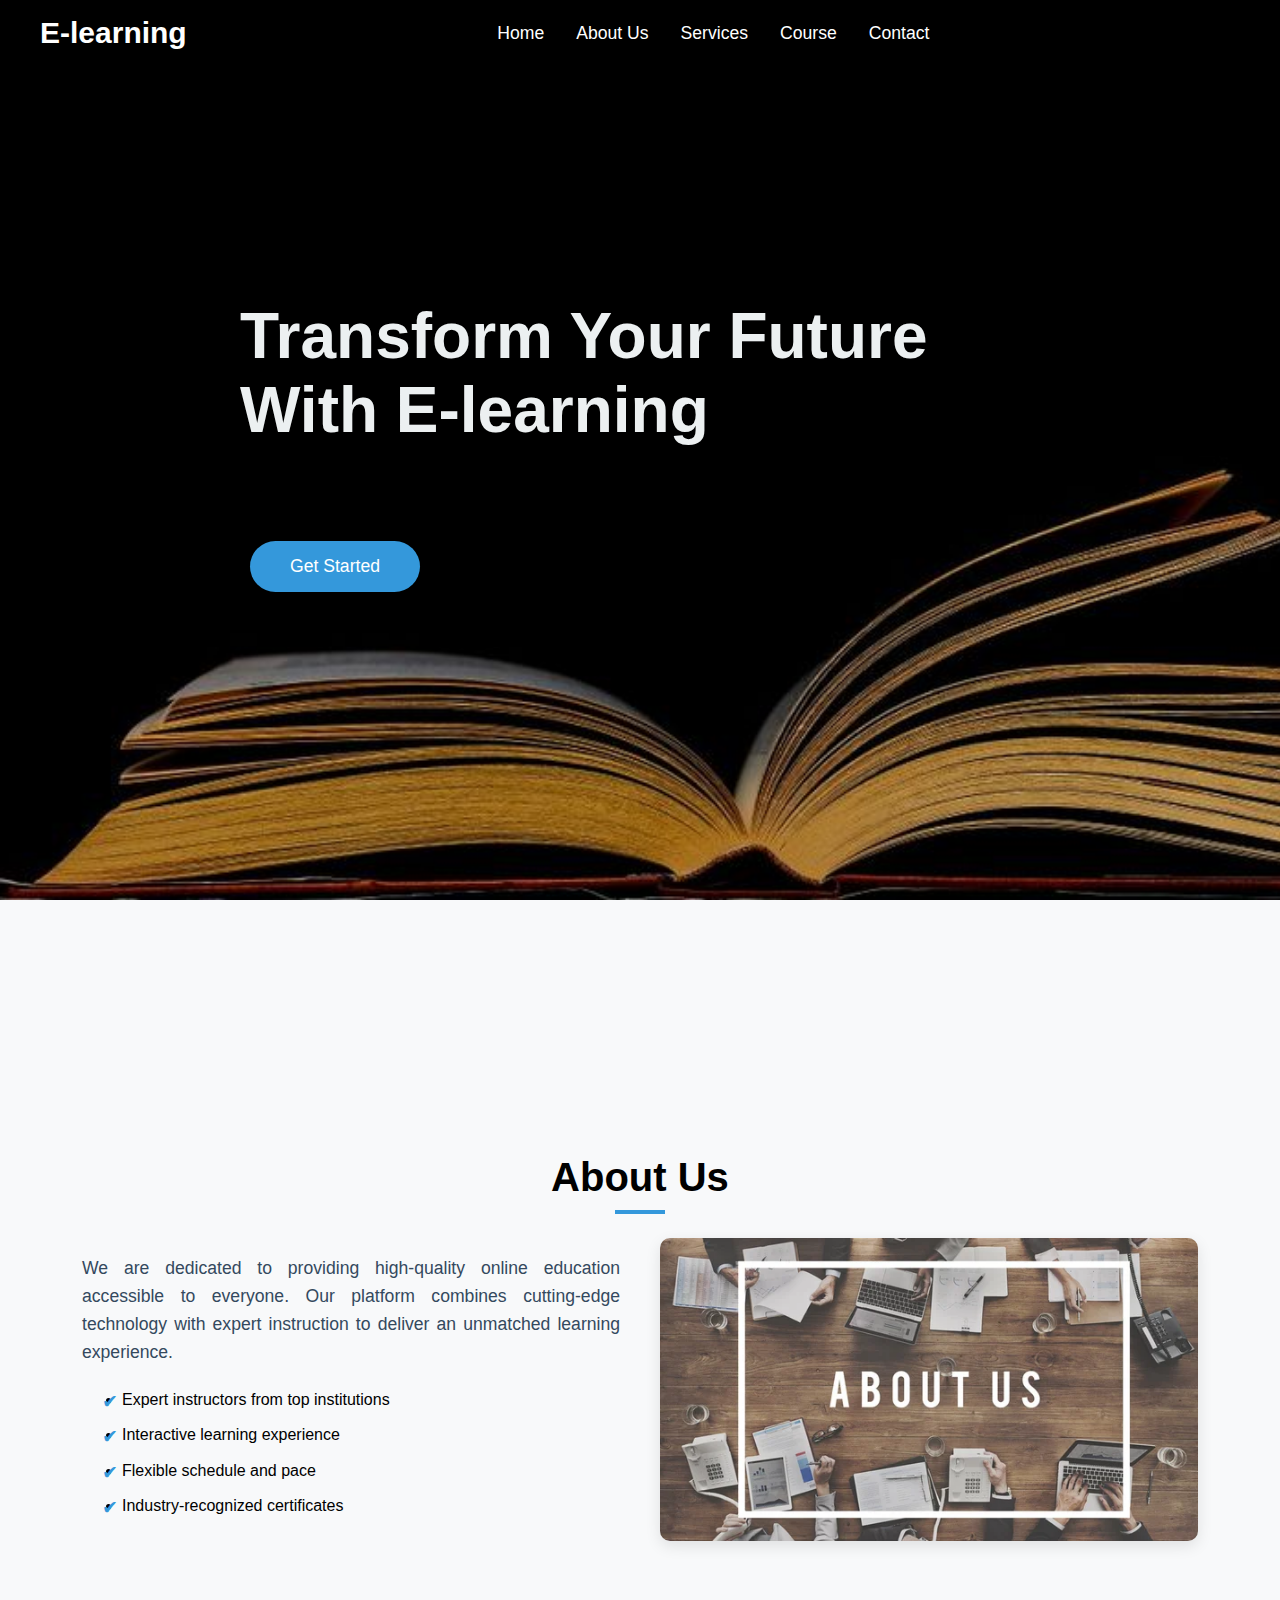
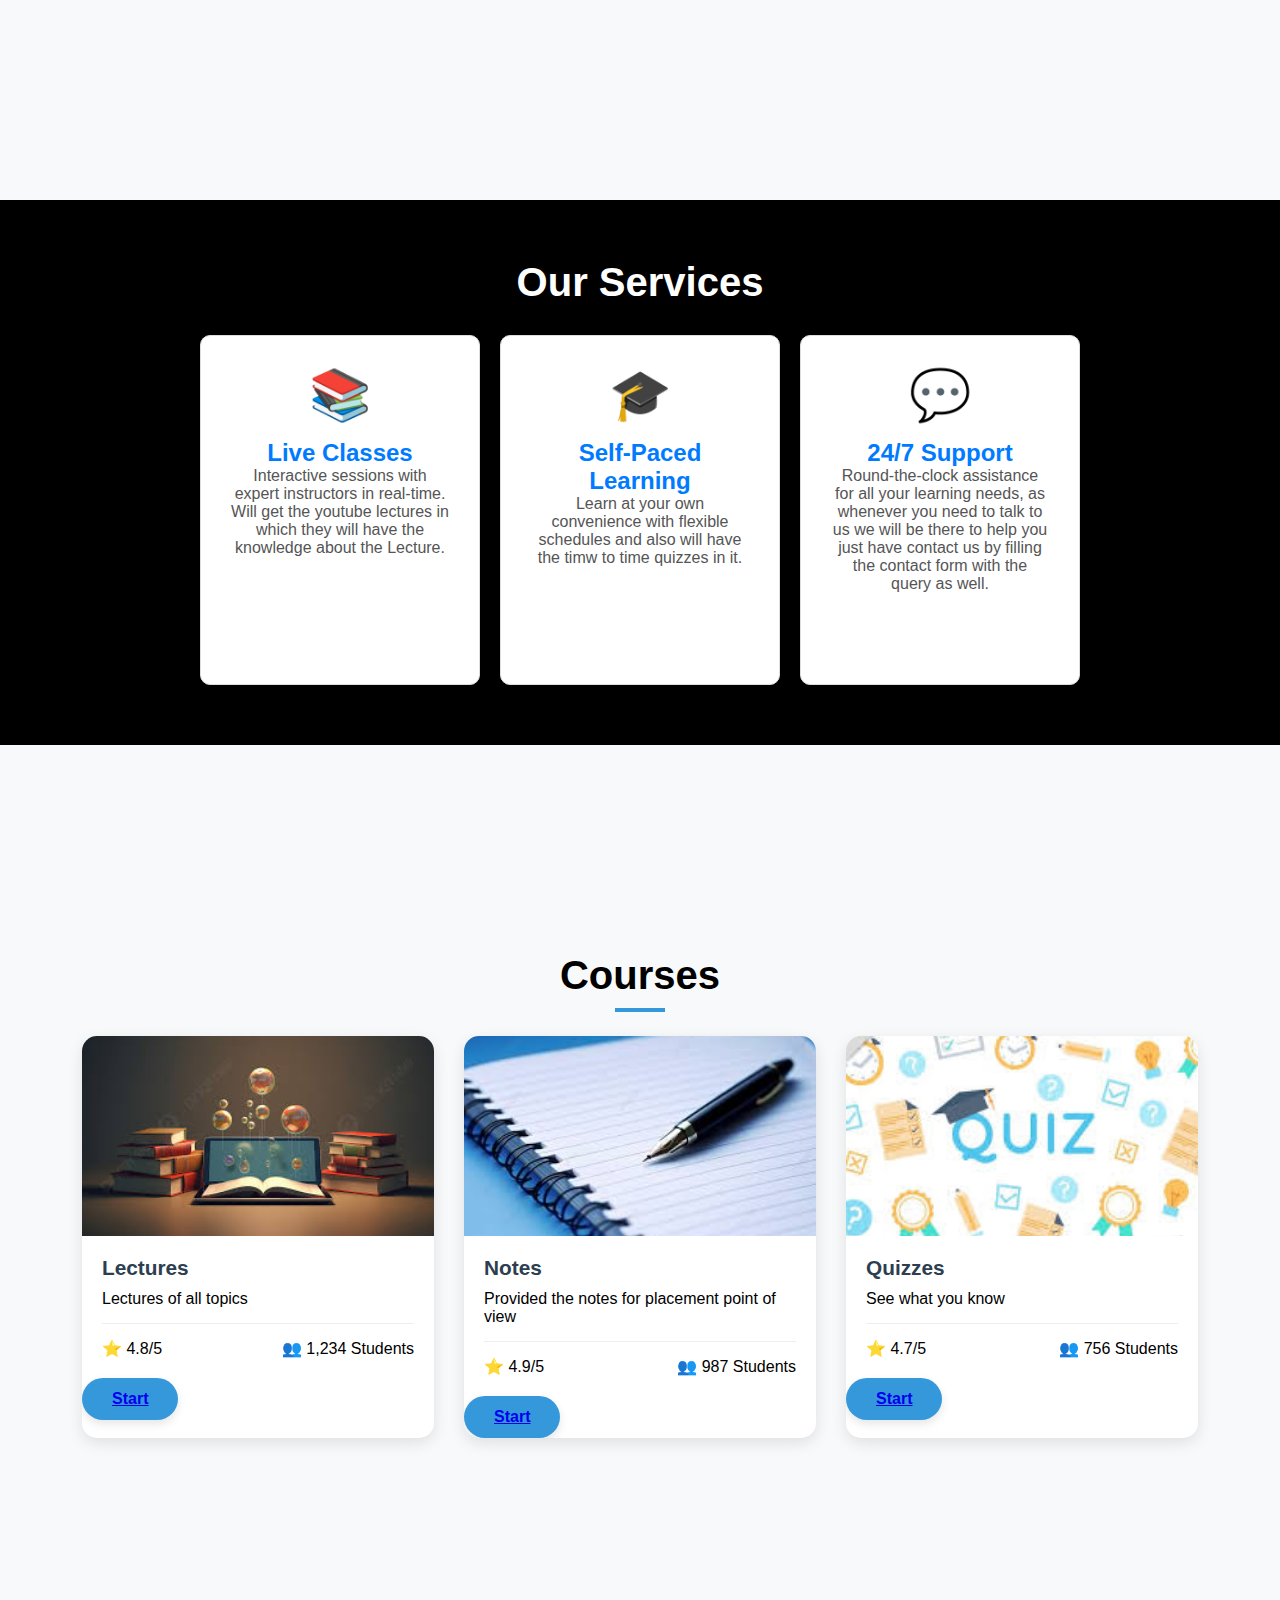
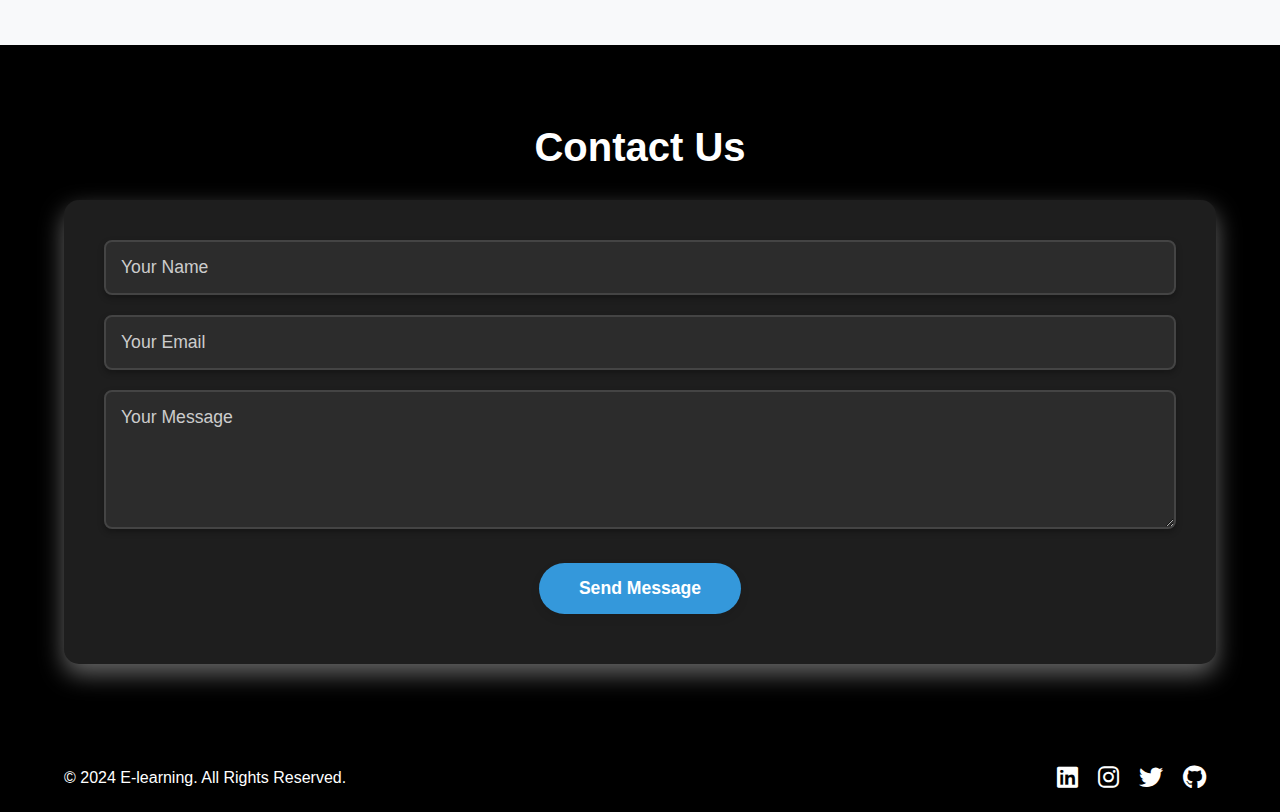
<file: Elearning_website/index.html>
<!DOCTYPE html>
<html lang="en">
<head>
    <meta charset="UTF-8">
    <meta name="viewport" content="width=device-width, initial-scale=1.0">
    <title>E-learning</title>
    <link rel="stylesheet" href="style.css">
    <link rel="stylesheet" href="https://cdnjs.cloudflare.com/ajax/libs/font-awesome/6.0.0-beta3/css/all.min.css">

</head>
<body>
    <!-- Your existing navbar -->
    <nav>
        <div class="nav-content">
            <div class="logo">
                <span class="logo-text">E-learning</span>
            </div>
            <ul class="nav-links">
                <li><a href="#home">Home</a></li>
                <li><a href="#about">About Us</a></li>
                <li><a href="#services">Services</a></li>
                <li><a href="#course">Course</a></li>
                <li><a href="#contact">Contact</a></li>
            </ul>
            <div class="hamburger">
                <span class="bar"></span>
                <span class="bar"></span>
                <span class="bar"></span>
            </div>
        </div>
    </nav>

    <!-- Hero Section -->
    <section id="home" class="section">
        <div class="container">
            <div class="hero-content">
                <h1>Transform Your Future With E-learning</h1>
                <p>Access world-class education from anywhere in the world</p>
                <a href="#about" class="btn btn-primary">Get Started</a>
            </div>
        </div>
    </section>

    <!-- About Section -->
    <section id="about" class="section">
        <div class="container">
            <h2 class="section-title">About Us</h2>
            <div class="about-grid">
                <div class="about-content">
                    <p>We are dedicated to providing high-quality online education accessible to everyone. Our platform combines cutting-edge technology with expert instruction to deliver an unmatched learning experience.</p>
                    <ul style="margin-top: 20px; margin-left: 20px;">
                        <li>Expert instructors from top institutions</li>
                        <li>Interactive learning experience</li>
                        <li>Flexible schedule and pace</li>
                        <li>Industry-recognized certificates</li>
                    </ul>
                </div>
                <div class="about-image">
                    <img src="about_us.jpeg" alt="About Us">
                </div>
            </div>
        </div>
    </section>

    <!-- Services Section -->
<!-- Services Section -->
<section id="services" class="section1">
    <div class="container">
        <h2 class="section-title1">Our Services</h2>
        <div class="services-grid">
            <div class="service-card">
                <div class="service-icon">📚</div>
                <h3>Live Classes</h3>
                <p>Interactive sessions with expert instructors in real-time. Will get the youtube lectures in which they will have the knowledge about the Lecture.</p>
            </div>
            <div class="service-card">
                <div class="service-icon">🎓</div>
                <h3>Self-Paced Learning</h3>
                <p>Learn at your own convenience with flexible schedules and also will have the timw to time quizzes in it.</p>
            </div>
            <div class="service-card">
                <div class="service-icon">💬</div>
                <h3>24/7 Support</h3>
                <p>Round-the-clock assistance for all your learning needs, as whenever you need to talk to us we will be there to help you just have contact us by filling the contact form with the query as well.</p>
            </div>
        </div>
    </div>
</section>


    <!-- Courses Section -->
    <section id="course" class="section">
        <div class="container">
            <h2 class="section-title">Courses</h2>
            <div class="courses-grid">
                <div class="course-card">
                    <div class="course-image">
                        <img src="lectures.jpeg" alt="Web Development">
                    </div>
                    <div class="course-content">
                        <h3 class="course-title">Lectures</h3>
                        <p>Lectures of all topics</p>
                        <div class="course-info">
                            <span>⭐ 4.8/5</span>
                            <span>👥 1,234 Students</span>
                        </div>
                    </div>
                    <button><a href="lecture.html" class="button">Start</a></button>
                </div>
                <div class="course-card">
                    <div class="course-image">
                        <img src="notes.jpeg" alt="Notes">
                    </div>
                    <div class="course-content">
                        <h3 class="course-title">Notes</h3>
                        <p>Provided the notes for placement point of view</p>
                        <div class="course-info">
                            <span>⭐ 4.9/5</span>
                            <span>👥 987 Students</span>
                        </div>
                    </div>
                    <button><a href="notes.html" class="button">Start</a></button>
                </div>
                <div class="course-card">
                    <div class="course-image">
                        <img src="quizzes.jpeg" alt="Quizzes">
                    </div>
                    <div class="course-content">
                        <h3 class="course-title">Quizzes</h3>
                        <p>See what you know</p>
                        <div class="course-info">
                            <span>⭐ 4.7/5</span>
                            <span>👥 756 Students</span>
                        </div>
                    </div>
                    <button><a href="quiz.html" class="button">Start</a></button>
                </div>
            </div>
        </div>
    </section>
    

   
    <!-- Contact Section -->
    <section id="contact" class="section1">
        <div class="container">
            <h2 class="section-title1">Contact Us</h2>
            <form class="contact-form" action="https://script.google.com/macros/s/AKfycbxiR9rQ5tH-l0KM50hFAgTObQPTORBq-8_rKO1QPQqOSAwGENrf14vtM6LC2xuZNYfMuQ/exec" method="POST">
                <div class="form-group">
                    <input type="text" name="name" class="form-control" placeholder="Your Name" required>
                </div>
                <div class="form-group">
                    <input type="email" name="email" class="form-control" placeholder="Your Email" required>
                </div>
                <div class="form-group">
                    <textarea name="message" class="form-control" placeholder="Your Message" rows="5" required></textarea>
                </div>
                <button type="submit" class="btn btn-primary">Send Message</button>
            </form>
        </div>
    </section>
    
    

    <!-- Footer Section -->
    <footer style="background: #000000; color: white; padding: 20px 0;">
        <div class="container" style="display: flex; justify-content: space-between; align-items: center;">
            <p style="text-align: center; margin: 0;">© 2024 E-learning. All Rights Reserved.</p>
            <div class="social-icons" style="display: flex;">
                <a href="https://www.linkedin.com" target="_blank">
                    <i class="fab fa-linkedin"></i>
                </a>
                <a href="https://www.instagram.com" target="_blank">
                    <i class="fab fa-instagram"></i>
                </a>
                <a href="https://twitter.com" target="_blank">
                    <i class="fab fa-twitter"></i>
                </a>
                <a href="https://github.com" target="_blank">
                    <i class="fab fa-github"></i>
                </a>
            </div>
        </div>
    </footer>
    


</body>
</html>
</file>
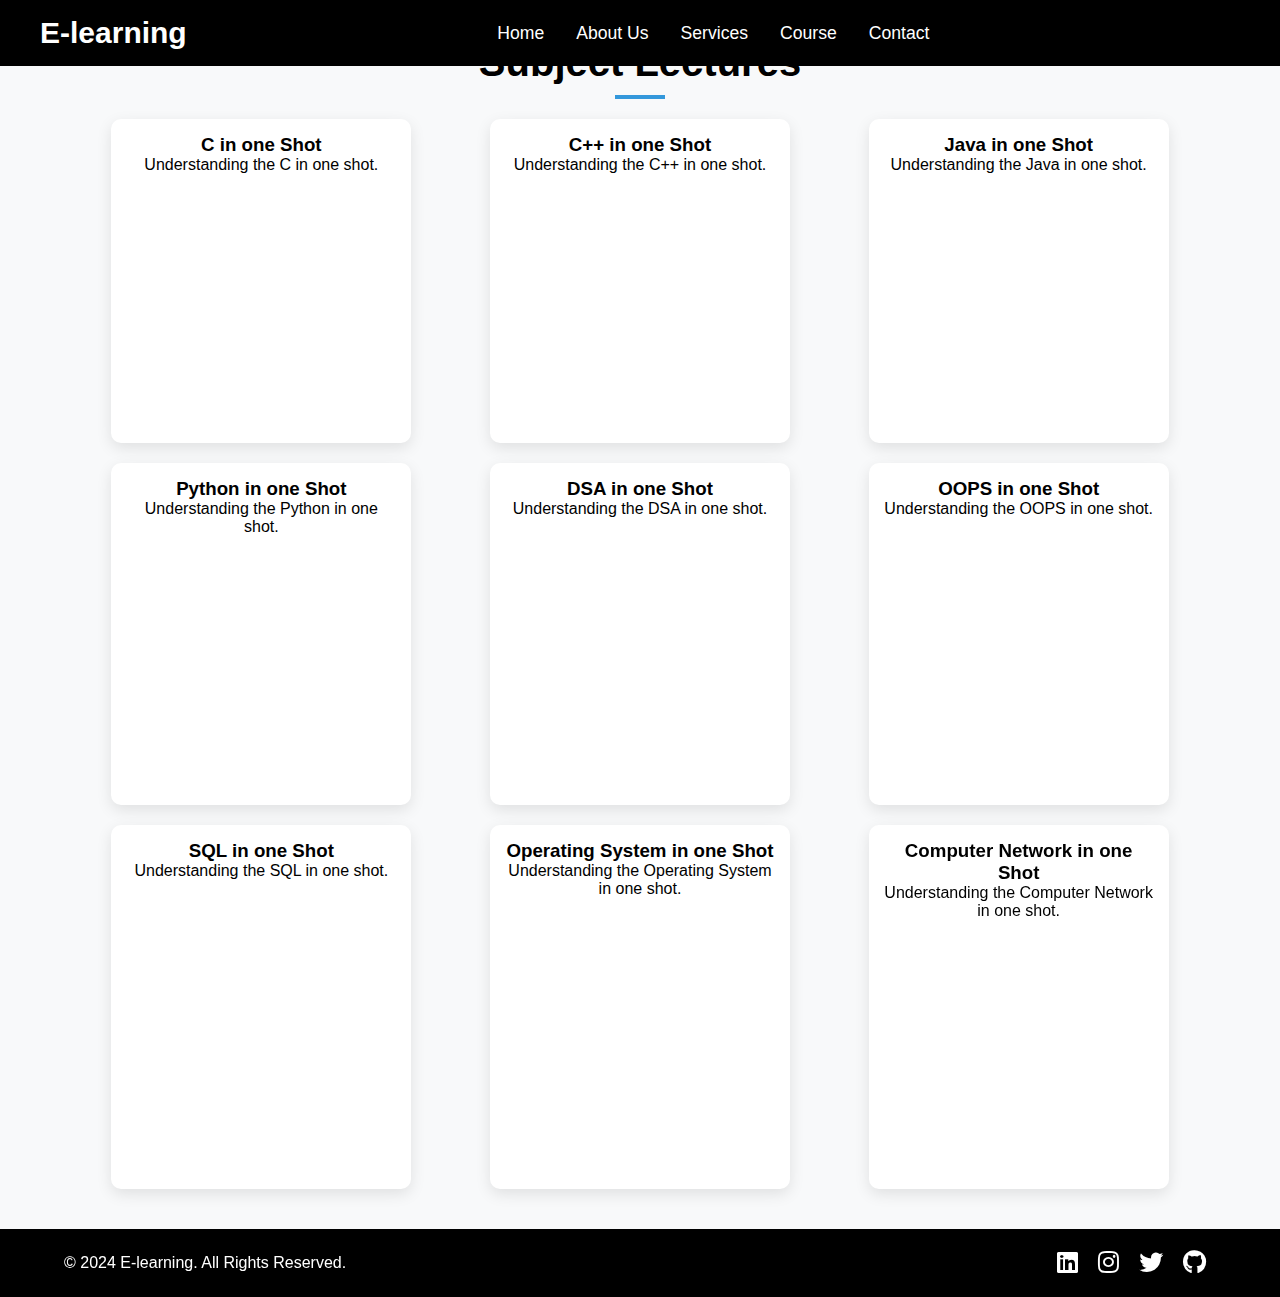
<file: Elearning_website/lecture.html>
<!DOCTYPE html>
<html lang="en">

<head>
    <meta charset="UTF-8">
    <meta name="viewport" content="width=device-width, initial-scale=1.0">
    <link rel="stylesheet" href="style.css">
    <link rel="stylesheet" href="https://cdnjs.cloudflare.com/ajax/libs/font-awesome/6.0.0-beta3/css/all.min.css">
    <title>Subject Lectures</title>
</head>

<body>
    <nav>
        <div class="nav-content">
            <div class="logo">
                <span class="logo-text">E-learning</span>
            </div>
            <ul class="nav-links">
                <li><a href="index.html">Home</a></li>
                <li><a href="index.html">About Us</a></li>
                <li><a href="index.html">Services</a></li>
                <li><a href="index.html">Course</a></li>
                <li><a href="index.html">Contact</a></li>
            </ul>
            <div class="hamburger">
                <span class="bar"></span>
                <span class="bar"></span>
                <span class="bar"></span>
            </div>
        </div>
    </nav>

    <!-- Lectures Section -->
    <section id="lectures" class="lectures-section">
        <div class="container">
            <h2 class="section-title">Subject Lectures</h2>
            <div class="video-list">
                <div class="video-item">
                    <h3>C in one Shot</h3>
                    <p>Understanding the C in one shot.</p>
                    <iframe 
                        width="100%" 
                        height="250" 
                        src="https://www.youtube.com/embed/irqbmMNs2Bo" 
                        frameborder="0" 
                        allow="accelerometer; autoplay; clipboard-write; encrypted-media; gyroscope; picture-in-picture" 
                        allowfullscreen>
                    </iframe>
                </div>
                <div class="video-item">
                    <h3>C++ in one Shot</h3>
                    <p>Understanding the C++ in one shot.</p>
                    <iframe 
                        width="100%" 
                        height="250" 
                        src="https://www.youtube.com/embed/e7sAf4SbS_g" 
                        frameborder="0" 
                        allow="accelerometer; autoplay; clipboard-write; encrypted-media; gyroscope; picture-in-picture" 
                        allowfullscreen>
                    </iframe>
                </div>
                <div class="video-item">
                    <h3>Java in one Shot</h3>
                    <p>Understanding the Java in one shot.</p>
                    <iframe 
                        width="100%" 
                        height="250" 
                        src="https://www.youtube.com/embed/UmnCZ7-9yDY" 
                        frameborder="0" 
                        allow="accelerometer; autoplay; clipboard-write; encrypted-media; gyroscope; picture-in-picture" 
                        allowfullscreen>
                    </iframe>
                </div>
                <div class="video-item">
                    <h3>Python in one Shot</h3>
                    <p>Understanding the Python in one shot.</p>
                    <iframe 
                        width="100%" 
                        height="250" 
                        src="https://www.youtube.com/embed/ERCMXc8x7mc" 
                        frameborder="0" 
                        allow="accelerometer; autoplay; clipboard-write; encrypted-media; gyroscope; picture-in-picture" 
                        allowfullscreen>
                    </iframe>
                </div>
                <div class="video-item">
                <h3>DSA in one Shot</h3>
                <p>Understanding the DSA in one shot.</p>
                <iframe 
                    width="100%" 
                    height="250" 
                    src="https://www.youtube.com/embed/MLqHDsBOC4c" 
                    frameborder="0" 
                    allow="accelerometer; autoplay; clipboard-write; encrypted-media; gyroscope; picture-in-picture" 
                    allowfullscreen>
                </iframe>
            </div>
            <div class="video-item">
            <h3>OOPS in one Shot</h3>
            <p>Understanding the OOPS in one shot.</p>
            <iframe 
                width="100%" 
                height="250" 
                src="https://www.youtube.com/embed/bSrm9RXwBaI" 
                frameborder="0" 
                allow="accelerometer; autoplay; clipboard-write; encrypted-media; gyroscope; picture-in-picture" 
                allowfullscreen>
            </iframe>
        </div>
        <div class="video-item">
        <h3>SQL in one Shot</h3>
        <p>Understanding the SQL in one shot.</p>
        <iframe 
            width="100%" 
            height="250" 
            src="https://www.youtube.com/embed/hlGoQC332VM" 
            frameborder="0" 
            allow="accelerometer; autoplay; clipboard-write; encrypted-media; gyroscope; picture-in-picture" 
            allowfullscreen>
        </iframe>
    </div>
    <div class="video-item">
    <h3>Operating System in one Shot</h3>
    <p>Understanding the Operating System in one shot.</p>
    <iframe 
        width="100%" 
        height="250" 
        src="https://www.youtube.com/embed/xw_OuOhjauw" 
        frameborder="0" 
        allow="accelerometer; autoplay; clipboard-write; encrypted-media; gyroscope; picture-in-picture" 
        allowfullscreen>
    </iframe>
</div>
<div class="video-item">
<h3>Computer Network in one Shot</h3>
<p>Understanding the Computer Network in one shot.</p>
<iframe 
    width="100%" 
    height="250" 
    src="https://www.youtube.com/embed/q3Z3Qa1UNBA" 
    frameborder="0" 
    allow="accelerometer; autoplay; clipboard-write; encrypted-media; gyroscope; picture-in-picture" 
    allowfullscreen>
</iframe>
</div>

            </div>
        </div>
    </section>

    <style>
        /* CSS for the lectures section */
        .lectures-section {
            padding: 40px 20px;
            background: #f8f9fa;
            text-align: center;
        }

        .section-title {
            font-size: 2.5rem;
            margin-bottom: 20px;
            color: #000000;
        }

        .video-list {
            display: grid;
            grid-template-columns: repeat(auto-fill, minmax(300px, 1fr)); /* Responsive grid */
            gap: 20px; /* Space between video items */
            justify-items: center; /* Center align video items */
        }

        .video-item {
            background: white;
            padding: 15px;
            border-radius: 10px;
            box-shadow: 0 5px 15px rgba(0, 0, 0, 0.1);
            width: 100%; /* Full width for responsiveness */
            max-width: 300px; /* Limit max width */
        }

        /* Add responsive design for video */
        @media (max-width: 768px) {
            .video-item {
                width: 95%; /* Slightly smaller on mobile */
            }
        }
    </style>
    
    <!-- Footer Section -->
    <footer style="background: #000000; color: white; padding: 20px 0;">
        <div class="container" style="display: flex; justify-content: space-between; align-items: center;">
            <p style="text-align: center; margin: 0;">© 2024 E-learning. All Rights Reserved.</p>
            <div class="social-icons" style="display: flex;">
                <a href="https://www.linkedin.com" target="_blank">
                    <i class="fab fa-linkedin"></i>
                </a>
                <a href="https://www.instagram.com" target="_blank">
                    <i class="fab fa-instagram"></i>
                </a>
                <a href="https://twitter.com" target="_blank">
                    <i class="fab fa-twitter"></i>
                </a>
                <a href="https://github.com" target="_blank">
                    <i class="fab fa-github"></i>
                </a>
            </div>
        </div>
    </footer>
    
</body>

</html>
</file>
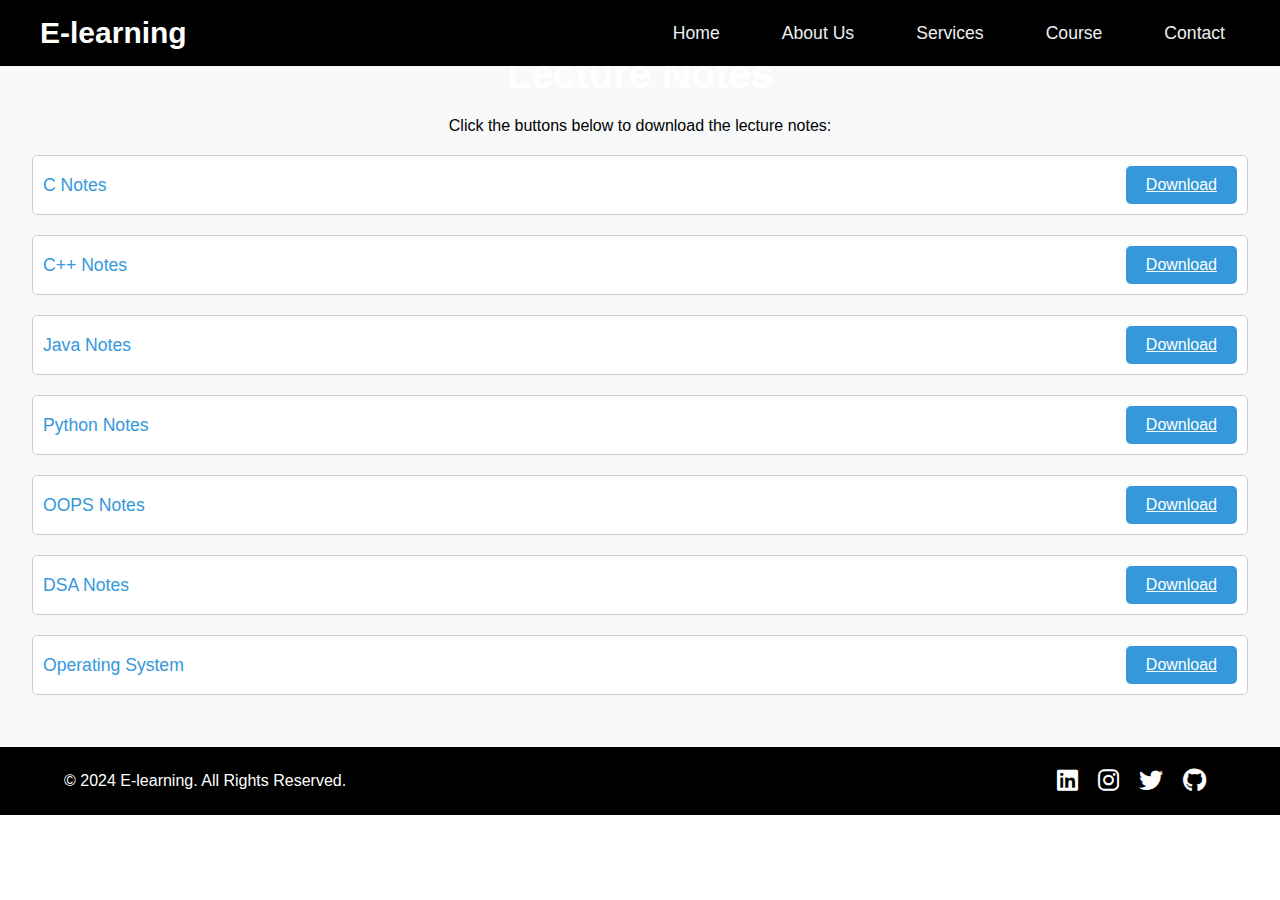
<file: Elearning_website/notes.html>
<!DOCTYPE html>
<html lang="en">

<head>
    <meta charset="UTF-8">
    <meta name="viewport" content="width=device-width, initial-scale=1.0">
    <link rel="stylesheet" href="style.css">
    <link rel="stylesheet" href="https://cdnjs.cloudflare.com/ajax/libs/font-awesome/6.0.0-beta3/css/all.min.css">
    <title>Subject Lectures</title>
    <style>
        body {
            font-family: Arial, sans-serif;
            margin: 0;
            padding: 0;
        }

        nav {
            background: #000000;
            padding: 1rem;
        }

        .nav-content {
            display: flex;
            align-items: center;
            justify-content: space-between;
        }

        .nav-links {
            list-style: none;
            padding: 0;
        }

        .nav-links li {
            display: inline;
            margin: 0 15px;
        }

        .nav-links a {
            color: #ecf0f1;
            text-decoration: none;
        }

        .hamburger {
            display: none;
        }

        .notes-section {
            padding: 2rem;
            text-align: center;
            background: #f8f9fa;
            margin-top: 20px;
        }

        .notes-item {
            margin: 20px 0; /* Space between items */
            padding: 10px; /* Padding for the item */
            border: 1px solid #ccc; /* Border for the item */
            border-radius: 5px; /* Rounded corners */
            display: flex; /* Use flexbox for layout */
            justify-content: space-between; /* Space between name and button */
            align-items: center; /* Center items vertically */
            background: #ffffff; /* Background color */
        }

        .notes-link {
            color: #3498db; /* Link color */
            text-decoration: none; /* No underline */
            font-size: 1.1rem; /* Font size */
        }

        .notes-link:hover {
            text-decoration: underline; /* Underline on hover */
        }

        .download-button {
            padding: 10px 20px; /* Button padding */
            background: #3498db; /* Button background color */
            color: #fff; /* Text color */
            border: none; /* No border */
            border-radius: 5px; /* Rounded corners */
            cursor: pointer; /* Pointer cursor on hover */
            font-size: 1rem; /* Font size */
            transition: background 0.3s; /* Smooth transition */
        }

        .download-button:hover {
            background: #2980b9; /* Darker shade on hover */
        }
    </style>
</head>

<body>
    <nav>
        <div class="nav-content">
            <div class="logo">
                <span class="logo-text">E-learning</span>
            </div>
            <ul class="nav-links">
                <li><a href="index.html">Home</a></li>
                <li><a href="index.html">About Us</a></li>
                <li><a href="index.html">Services</a></li>
                <li><a href="index.html">Course</a></li>
                <li><a href="index.html">Contact</a></li>
            </ul>
            <div class="hamburger">
                <span class="bar"></span>
                <span class="bar"></span>
                <span class="bar"></span>
            </div>
        </div>
    </nav>

    <div class="notes-section">
        <h2>Lecture Notes</h2>
        <p>Click the buttons below to download the lecture notes:</p>
        <div class="notes-item">
            <span class="notes-link">C Notes</span>
            <a class="download-button" href="https://www.vssut.ac.in/lecture_notes/lecture1424354156.pdf" target="_blank">Download</a>
        </div>
        <div class="notes-item">
            <span class="notes-link">C++ Notes</span>
            <a class="download-button" href="https://documents.uow.edu.au/~akheng/WORKSHOP/C++%20Course%20Notes.pdf" target="_blank">Download</a>
        </div>
        <div class="notes-item">
            <span class="notes-link">Java Notes</span>
            <a class="download-button" href="https://mrcet.com/downloads/digital_notes/IT/JAVA%20PROGRAMMING.pdf" target="_blank">Download</a>
        </div>
        <div class="notes-item">
            <span class="notes-link">Python Notes</span>
            <a class="download-button" href="https://mrcet.com/downloads/digital_notes/CSE/III%20Year/PYTHON%20PROGRAMMING%20NOTES.pdf" target="_blank">Download</a>
        </div>
        <div class="notes-item">
            <span class="notes-link">OOPS Notes</span>
            <a class="download-button" href="https://mrcet.com/downloads/digital_notes/HS/OOP_10122018.pdf" target="_blank">Download</a>
        </div>
        <div class="notes-item">
            <span class="notes-link">DSA Notes</span>
            <a class="download-button" href="https://www.cs.bham.ac.uk/~jxb/DSA/dsa.pdf" target="_blank">Download</a>
        </div>
        <div class="notes-item">
            <span class="notes-link">Operating System</span>
            <a class="download-button" href="https://mrcet.com/downloads/digital_notes/CSE/II%20Year/OPERATING%20SYSTEMS%20%20NOTES%20R18.pdf" target="_blank">Download</a>
        </div>
    </div>


    <!-- Footer Section -->
    <footer style="background: #000000; color: white; padding: 20px 0;">
        <div class="container" style="display: flex; justify-content: space-between; align-items: center;">
            <p style="text-align: center; margin: 0;">© 2024 E-learning. All Rights Reserved.</p>
            <div class="social-icons" style="display: flex;">
                <a href="https://www.linkedin.com" target="_blank">
                    <i class="fab fa-linkedin"></i>
                </a>
                <a href="https://www.instagram.com" target="_blank">
                    <i class="fab fa-instagram"></i>
                </a>
                <a href="https://twitter.com" target="_blank">
                    <i class="fab fa-twitter"></i>
                </a>
                <a href="https://github.com" target="_blank">
                    <i class="fab fa-github"></i>
                </a>
            </div>
        </div>
    </footer>
    
</body>

</html>
</file>
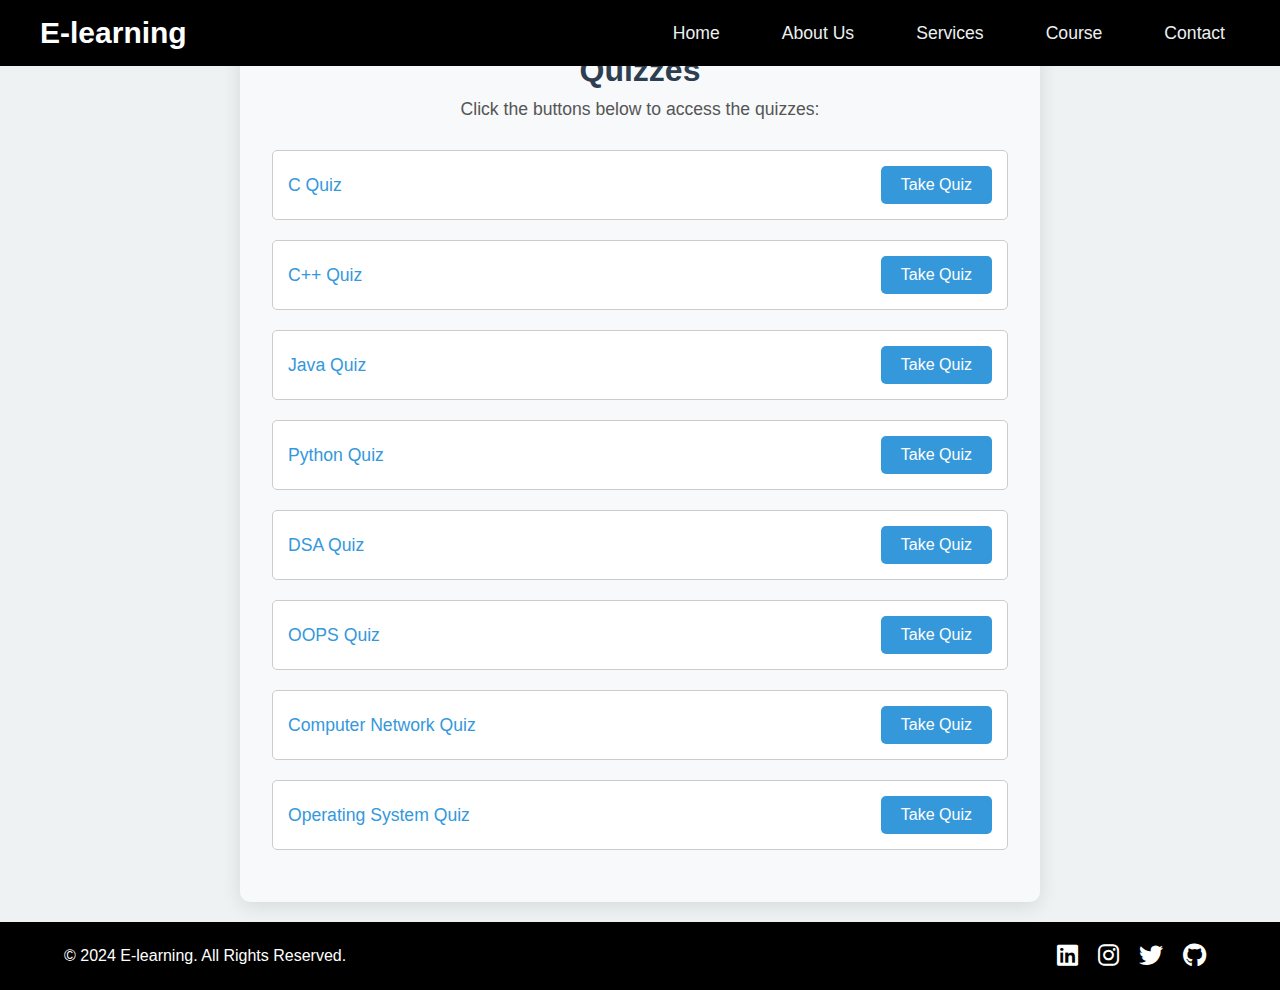
<file: Elearning_website/quiz.html>
<!DOCTYPE html>
<html lang="en">

<head>
    <meta charset="UTF-8">
    <meta name="viewport" content="width=device-width, initial-scale=1.0">
    <link rel="stylesheet" href="style.css">
    <link rel="stylesheet" href="https://cdnjs.cloudflare.com/ajax/libs/font-awesome/6.0.0-beta3/css/all.min.css">
    <title>AI Quizzes</title>
    <style>
        body {
            font-family: 'Arial', sans-serif;
            margin: 0;
            padding: 0;
            background-color: #eef2f3;
            color: #333;
        }

        nav {
            background: #000000;
            padding: 1rem;
        }

        .nav-content {
            display: flex;
            align-items: center;
            justify-content: space-between;
            max-width: 1200px;
            margin: 0 auto;
        }

        .nav-links {
            list-style: none;
            padding: 0;
        }

        .nav-links li {
            display: inline;
            margin: 0 15px;
        }

        .nav-links a {
            color: #ecf0f1;
            text-decoration: none;
            transition: color 0.3s;
        }

        .nav-links a:hover {
            color: #3498db;
        }

        .quizzes-section {
            padding: 2rem;
            text-align: center;
            background: #f8f9fa;
            margin: 20px auto;
            border-radius: 10px;
            max-width: 800px;
            box-shadow: 0 4px 20px rgba(0, 0, 0, 0.1);
        }

        .quizzes-section h2 {
            margin-bottom: 10px;
            color: #2c3e50;
            font-size: 2rem;
        }

        .quizzes-section p {
            margin-bottom: 30px;
            color: #555;
            font-size: 1.1rem;
        }

        .quizzes-item {
            margin: 20px 0;
            padding: 15px;
            border: 1px solid #ccc;
            border-radius: 5px;
            display: flex;
            justify-content: space-between;
            align-items: center;
            background: #ffffff;
            transition: box-shadow 0.3s;
        }

        .quizzes-item:hover {
            box-shadow: 0 4px 10px rgba(0, 0, 0, 0.1);
        }

        .quizzes-link {
            color: #3498db;
            text-decoration: none;
            font-size: 1.1rem;
        }

        .quizzes-link:hover {
            text-decoration: underline;
        }

        .download-button {
            padding: 10px 20px;
            background: #3498db;
            color: #fff;
            border: none;
            border-radius: 5px;
            cursor: pointer;
            font-size: 1rem;
            transition: background 0.3s, transform 0.3s;
            text-align: center;
            text-decoration: none;
        }

        .download-button:hover {
            background: #2980b9;
            transform: scale(1.05);
        }

        footer {
            text-align: center;
            padding: 20px;
            background: #2c3e50;
            color: white;
            position: relative;
            bottom: 0;
            width: 100%;
        }

        /* Responsive styles */
        @media (max-width: 768px) {
            .quizzes-item {
                flex-direction: column;
                align-items: flex-start;
            }
            .download-button {
                margin-top: 10px;
                width: 100%;
            }
        }
    </style>
</head>

<body>
    <nav>
        <div class="nav-content">
            <div class="logo">
                <span class="logo-text">E-learning</span>
            </div>
            <ul class="nav-links">
                <li><a href="index.html">Home</a></li>
                <li><a href="index.html">About Us</a></li>
                <li><a href="index.html">Services</a></li>
                <li><a href="index.html">Course</a></li>
                <li><a href="index.html">Contact</a></li>
            </ul>
        </div>
    </nav>

    <div class="quizzes-section">
        <h2>Quizzes</h2>
        <p>Click the buttons below to access the quizzes:</p>
        <div class="quizzes-item">
            <span class="quizzes-link">C Quiz</span>
            <a class="download-button" href="https://www.w3schools.com/c/c_quiz.php" target="_blank">Take Quiz</a>
        </div>
        <div class="quizzes-item">
            <span class="quizzes-link">C++ Quiz</span>
            <a class="download-button" href="https://www.w3schools.com/cpp/cpp_quiz.asp" target="_blank">Take Quiz</a>
        </div>
        <div class="quizzes-item">
            <span class="quizzes-link">Java Quiz</span>
            <a class="download-button" href="https://www.w3schools.com/java/java_quiz.asp" target="_blank">Take Quiz</a>
        </div>
        <div class="quizzes-item">
            <span class="quizzes-link">Python Quiz</span>
            <a class="download-button" href="https://www.w3schools.com/python/python_quiz.asp" target="_blank">Take Quiz</a>
        </div>
        <div class="quizzes-item">
            <span class="quizzes-link">DSA Quiz</span>
            <a class="download-button" href="https://www.w3schools.com/dsa/dsa_quiz.php" target="_blank">Take Quiz</a>
        </div>
        <div class="quizzes-item">
            <span class="quizzes-link">OOPS Quiz</span>
            <a class="download-button" href="https://www.interviewbit.com/oops-mcq/" target="_blank">Take Quiz</a>
        </div>
        <div class="quizzes-item">
            <span class="quizzes-link">Computer Network Quiz</span>
            <a class="download-button" href="https://www.geeksforgeeks.org/quizzes/50-computer-networks-mcqs-with-answers/" target="_blank">Take Quiz</a>
        </div>
        <div class="quizzes-item">
            <span class="quizzes-link">Operating System Quiz</span>
            <a class="download-button" href="https://www.sanfoundry.com/operating-system-questions-answers/" target="_blank">Take Quiz</a>
        </div>
    </div>

 
    <!-- Footer Section -->
    <footer style="background: #000000; color: white; padding: 20px 0;">
        <div class="container" style="display: flex; justify-content: space-between; align-items: center;">
            <p style="text-align: center; margin: 0;">© 2024 E-learning. All Rights Reserved.</p>
            <div class="social-icons" style="display: flex;">
                <a href="https://www.linkedin.com" target="_blank">
                    <i class="fab fa-linkedin"></i>
                </a>
                <a href="https://www.instagram.com" target="_blank">
                    <i class="fab fa-instagram"></i>
                </a>
                <a href="https://twitter.com" target="_blank">
                    <i class="fab fa-twitter"></i>
                </a>
                <a href="https://github.com" target="_blank">
                    <i class="fab fa-github"></i>
                </a>
            </div>
        </div>
    </footer>
    
</body>

</html>
</file>
<file: Elearning_website/style.css>
/* Keeping your original navbar styles */
* {
    margin: 0;
    padding: 0;
    box-sizing: border-box;
    font-family: 'Segoe UI', Tahoma, Geneva, Verdana, sans-serif;
}

/* Your existing navbar styles */
nav {
    background: #000000;
    padding: 1rem 2rem;
    position: fixed;
    top: 0;
    width: 100%;
    z-index: 1000;
}

.nav-content {
    max-width: 1200px;
    margin: 0 auto;
    display: flex;
    justify-content: space-between;
    align-items: center;
}

.logo {
    display: flex;
    align-items: center;
}

.logo img {
    width: 40px;
    height: 40px;
    margin-right: 10px;
}

.logo-text {
    color: white;
    font-size: 1.5rem;
    font-weight: bold;
    font-size: 30px;
}

.nav-links {
    display: flex;
    gap: 2rem;
    list-style: none;
}

.nav-links a {
    color: white;
    text-decoration: none;
    font-size: 1.1rem;
    transition: color 0.3s ease;
}

.nav-links a:hover {
    color: #3498db;
}
/* Styles for large screens */
.nav-links {
    display: flex; /* Show links horizontally */
  }
  
  /* Styles for small screens */
  @media (max-width: 768px) {  /* Change breakpoint as needed */
    .nav-links {
      display: none; /* Hide links initially */
    }
  
    .hamburger.active .nav-links {
      display: flex; /* Show links on hamburger click */
    }
  }
/* New styles for the landing page */
.section {
    padding: 80px 20px;
    min-height: 100vh;
    display: flex;
    align-items: center;
    scroll-margin-top: 70px;
}

.container {
    max-width: 1200px;
    margin: 0 auto;
    width: 100%;
}

/* Hero Section */
#home {
    background: url('backgorund.jpg') center/cover no-repeat; /* Use only the background image */
padding: 50px 0; /* Adjust padding as needed */
color: #ecf0f1; /* Light text color */
}

.hero-content {
    max-width: 800px;
    margin: 0 auto;
}

.hero-content h1 {
    font-size: 4rem;
    margin-bottom: 1.5rem;
    animation: fadeInUp 1s ease;
}

.hero-content p {
    font-size: 1.5rem;
    margin-bottom: 2rem;
    animation: fadeInUp 1s ease 0.3s;
    opacity: 0;
    animation-fill-mode: forwards;
}

.btn {
    padding: 15px 40px;
    font-size: 1.1rem;
    border: none;
    border-radius: 30px;
    cursor: pointer;
    transition: all 0.3s ease;
    text-decoration: none;
    display: inline-block;
    margin: 10px;
}

.btn-primary {
    background: #3498db;
    color: white;
}

.btn-primary:hover {
    background: #2980b9;
    transform: translateY(-3px);
    box-shadow: 0 5px 15px rgba(0,0,0,0.3);
}

/* About Section */
#about {
background: #f8f9fa; /* Light background color */
padding: 60px 20px; /* Add padding for spacing */
}

.about-grid {
display: grid;
grid-template-columns: 1fr 1fr; /* Two-column layout */
gap: 40px; /* Space between columns */
align-items: center; /* Center content vertically */
}

.about-content {
font-family: 'Arial', sans-serif; /* Font family for better readability */
line-height: 1.6; /* Increase line height for readability */
}

.about-content p {
    font-size: 1.1rem; /* Slightly larger font size for paragraph */
    margin-bottom: 20px; /* Space below paragraph */
    color: #34495e; /* Darker text color for contrast */
    line-height: 1.6; /* Adjust line height for better readability */
    text-align: justify; /* Ensure text is aligned neatly for uniform layout */
    max-width: 800px; /* Limit width to maintain layout balance */
    margin-left: auto; /* Center align the paragraph */
    margin-right: auto; /* Center align the paragraph */
}

.about-content ul {
list-style-type: disc; /* Bullet points for list items */
padding-left: 20px; /* Indentation for list items */
}

.about-content li {
margin-bottom: 10px; /* Space between list items */
position: relative; /* Positioning for custom bullet */
}

.about-content li::before {
content: '✔'; /* Custom bullet character */
color: #3498db; /* Bullet color */
position: absolute; /* Positioning for bullet */
left: -20px; /* Adjust bullet position */
font-size: 1.2rem; /* Bullet size */
}

.about-image img {
width: 100%; /* Full width */
border-radius: 10px; /* Rounded corners */
box-shadow: 0 5px 15px rgba(0, 0, 0, 0.1); /* Subtle shadow for depth */
transition: transform 0.3s ease; /* Transition for hover effect */
}

.about-image img:hover {
transform: scale(1.05); /* Zoom effect on hover */
}

.section-title {
font-size: 2.5rem; /* Large title size */
margin-bottom: 1.5rem; /* Space below title */
color: #000000; /* Title color */
text-align: center; /* Center the title */
position: relative; /* Positioning for decoration */
}

.section-title::after {
content: ''; /* Decorative element */
display: block; /* Block for spacing */
width: 50px; /* Width of line */
height: 4px; /* Height of line */
background: #3498db; /* Line color */
margin: 10px auto; /* Center the line */
}

/* Services Section */
.section1 {
padding: 60px 0;
background-color: #000000; /* Light background for contrast */
}

.container {
width: 90%;
margin: auto;
}

.section-title1 {
text-align: center;
font-size: 2.5em;
margin-bottom: 30px;
color: #ffffff; /* Dark color for the title */
}

.services-grid {
display: flex;
justify-content: center;
gap: 20px; /* Space between cards */
flex-wrap: wrap; /* Wrap to new line on smaller screens */
}

.service-card {
    background-color: #fff; /* White background for cards */
    border: 1px solid #ddd; /* Light border */
    border-radius: 10px; /* Rounded corners */
    box-shadow: 0 4px 10px rgba(0, 0, 0, 0.1); /* Subtle shadow for depth */
    padding: 30px; /* Increased padding for more space inside */
    text-align: center;
    width: 280px; /* Fixed width for uniformity */
    min-height: 350px; /* Set minimum height to make cards taller */
    transition: transform 0.3s; /* Animation for hover effect */
}

.service-card:hover {
    transform: translateY(-5px); /* Lift effect on hover */
}


.service-icon {
font-size: 50px; /* Larger icons */
margin-bottom: 15px; /* Space below icons */
}

.service-card h3 {
font-size: 1.5em;
color: #007bff; /* Highlighted color for headings */
}

.service-card p {
font-size: 1em;
color: #555; /* Gray color for text */
}

/* Courses Section */
#course {
background: #f8f9fa;
}

.courses-grid {
display: grid;
grid-template-columns: repeat(3, 1fr);
gap: 30px;
}

.course-card {
background: white;
border-radius: 15px;
overflow: hidden;
box-shadow: 0 5px 15px rgba(0,0,0,0.1);
transition: transform 0.3s ease;
}

.course-card:hover {
transform: translateY(-10px);
}

.course-image {
height: 200px;
overflow: hidden;
}

.course-image img {
width: 100%;
height: 100%;
object-fit: cover;
transition: transform 0.3s ease;
}

.course-card:hover .course-image img {
transform: scale(1.1);
}

.course-content {
padding: 20px;
}

.course-title {
font-size: 1.3rem;
margin-bottom: 10px;
color: #2c3e50;
}

.course-info {
display: flex;
justify-content: space-between;
margin-top: 15px;
padding-top: 15px;
border-top: 1px solid #eee;
}


button {
background-color: #3498db; /* Primary color */
color: white; /* Text color */
border: none; /* No border */
border-radius: 25px; /* More rounded corners for a modern look */
padding: 12px 30px; /* Increased padding for better touch target */
font-size: 1rem; /* Adjusted font size for better readability */
font-weight: bold; /* Bold text for emphasis */
cursor: pointer; /* Pointer cursor on hover */
transition: background-color 0.3s ease, transform 0.2s ease, box-shadow 0.3s ease; /* Smooth transition effects */
box-shadow: 0 4px 10px rgba(0, 0, 0, 0.1); /* Subtle shadow for depth */
outline: none; /* Remove default focus outline */
}

button:hover {
background-color: #2980b9; /* Darker shade on hover */
transform: translateY(-2px); /* Slight lift on hover */
box-shadow: 0 6px 12px rgba(0, 0, 0, 0.2); /* Deeper shadow on hover */
}

button:active {
transform: translateY(1px); /* Slight push down when clicked */
box-shadow: 0 2px 5px rgba(0, 0, 0, 0.1); /* Reduced shadow on click */
}

button:focus {
outline: none; /* Ensure no outline on focus */
box-shadow: 0 0 0 3px rgba(52, 152, 219, 0.5); /* Soft focus ring */
}

/* Contact Section */
/* Contact Section */
#contact {
    background: #000000; /* Solid black background */
    padding: 80px 0;
    color: rgb(255, 255, 255);
    text-align: center;
}

.contact-form-container {
    max-width: 600px;
    margin: 0 auto;
    animation: fadeInUp 0.5s ease-in-out;
}

h2 {
    font-size: 2.5rem;
    margin-bottom: 20px;
    color: #ffffff; /* White text to contrast against the black background */
}

.contact-form {
    background: #1e1e1e; /* Dark gray background for the form */
    padding: 40px;
    border-radius: 15px;
    box-shadow: 0 10px 25px rgba(255, 255, 255, 0.4); /* Stronger shadow for more depth */
}

.form-group {
    margin-bottom: 20px;
}

.form-control {
    width: 100%;
    padding: 15px;
    border: 2px solid #444; /* Dark border to match the black theme */
    border-radius: 8px;
    font-size: 1.1rem;
    background-color: #2c2c2c; /* Slightly lighter gray background for input fields */
    color: white; /* White text inside the input fields */
    transition: all 0.3s ease;
    box-shadow: 0 3px 6px rgba(0, 0, 0, 0.3);
}

.form-control:focus {
    border-color: #3498db; /* Highlight color on focus */
    outline: none;
    background-color: #333; /* Darker background on focus */
    box-shadow: 0 4px 10px rgba(0, 0, 0, 0.4);
}

.form-control::placeholder {
    color: #ccc; /* Lighter placeholder text */
}

/* Button Styling */
.btn-submit {
    width: 100%;
    padding: 15px;
    background-color: #3498db; /* Light blue button */
    color: white;
    border: none;
    border-radius: 8px;
    font-size: 1.2rem;
    font-weight: bold;
    cursor: pointer;
    transition: background-color 0.3s ease, transform 0.2s ease;
}

.btn-submit:hover {
    background-color: #1abc9c; /* Teal hover effect for button */
    transform: scale(1.05); /* Slight pop-up effect on hover */
}

/* Animations */
@keyframes fadeInUp {
    from {
        opacity: 0;
        transform: translateY(20px);
    }
    to {
        opacity: 1;
        transform: translateY(0);
    }
}

/* Responsive Design */
@media screen and (max-width: 768px) {
    .contact-form-container {
        padding: 20px;
    }

    h2 {
        font-size: 2rem;
    }

    .btn-submit {
        font-size: 1.1rem;
    }
}

#contact .section-title2 {
    color: white !important; /* Force the heading color to be white */
    font-size: 2.5rem; /* Adjust font size for better visibility if needed */
    text-align: center; /* Optional: Center the heading */
    margin-bottom: 20px; /* Space below heading */
}


/* Footer*/
footer {
    background: #000000;
    color: white;
    padding: 20px 0;
    text-align: center;
}
.social-icons a {
    color: white; /* Icon color */
    margin: 0 10px;
    font-size: 24px; /* Icon size */
    transition: color 0.3s ease; /* Transition for hover effect */
}
.social-icons a:hover {
    color: #3498db; /* Change color on hover */
}
</file>
